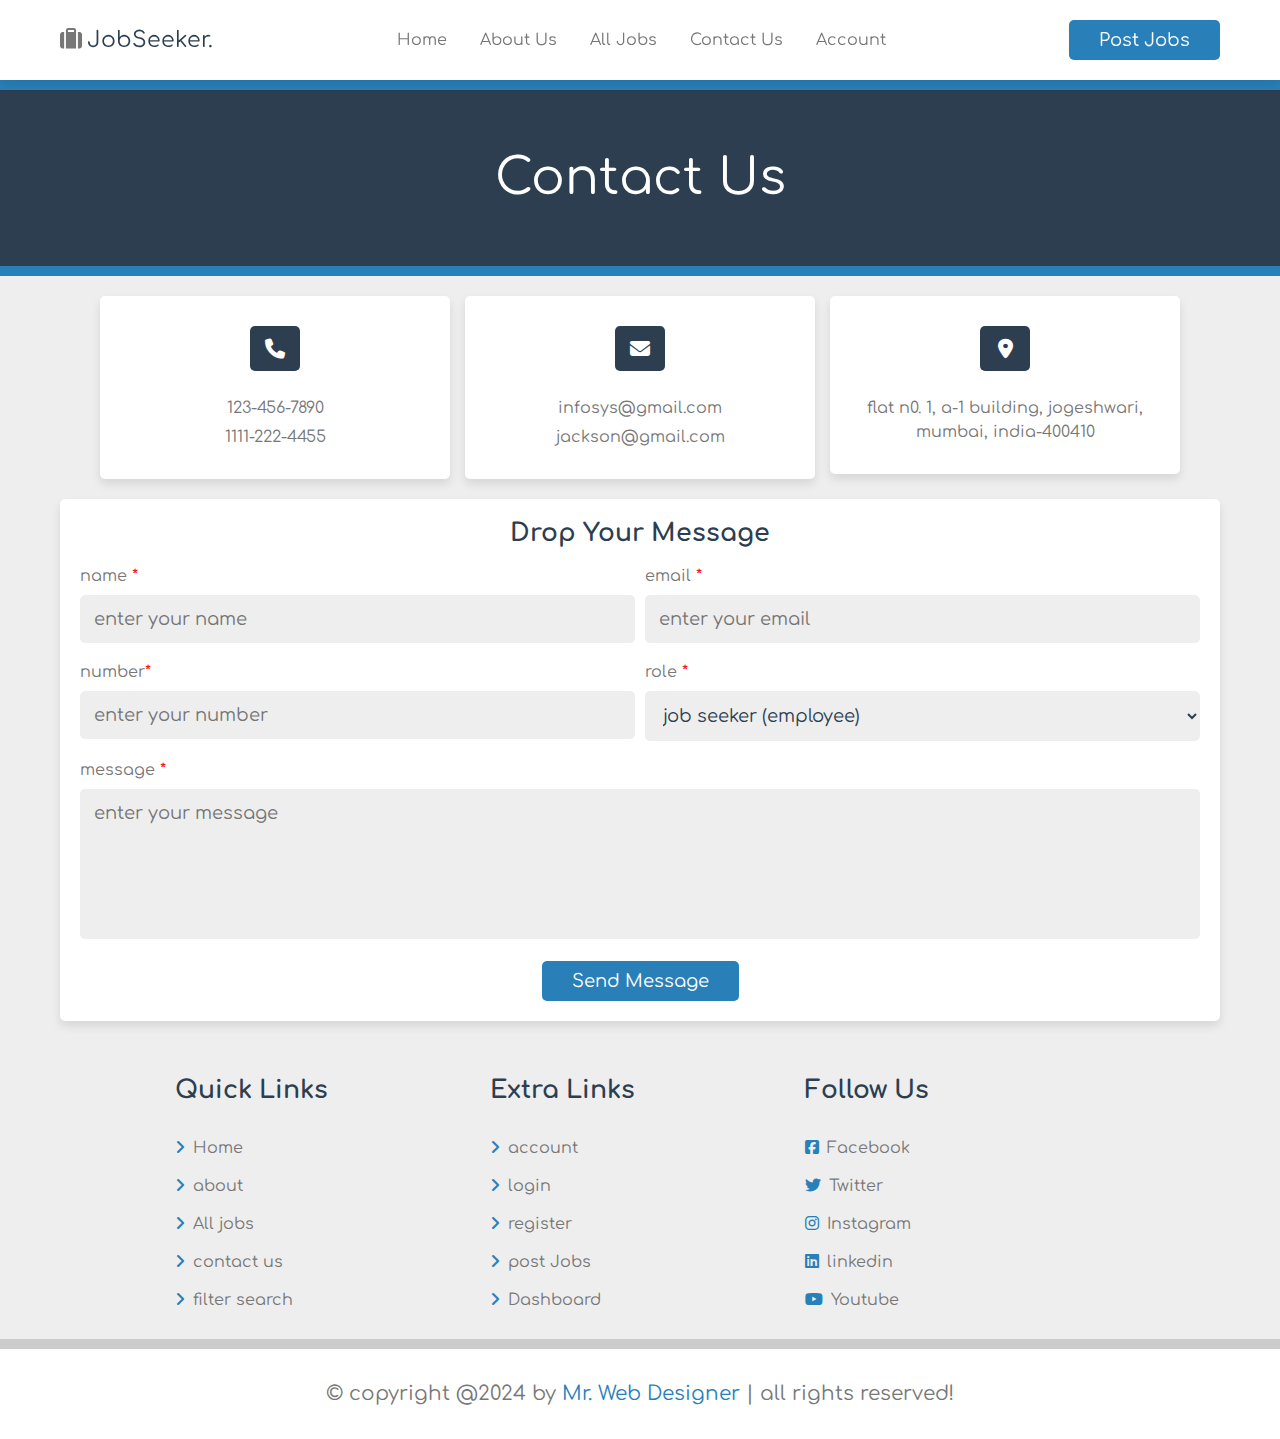
<file: contact.html>
<!DOCTYPE html>
<html lang="en">
<head>
    <meta charset="UTF-8">
    <meta name="viewport" content="width=device-width, initial-scale=1.0">
    <title>Contact Us</title>
    
    <link rel="stylesheet" href="style.css">
</head>
<body>
    <header class="header">
        <section class="flex">
            <div id="menu-btn" class="fa fa-bars" aria-hidden="true"></div>
            <a href="index.html" class="logo"><i class="fa fa-suitcase" aria-hidden="true"></i>JobSeeker.</a>
            <nav class="navbar">
                <a href="index.html">Home</a>
                <a href="about.html">About us</a>
                <a href="job.html">All Jobs</a>
                <a href="contact.html">Contact Us</a>
                <a href="login.html"> Account</a>
            </nav>
            <a href="#" class="btn" style="margin-top: 0;">Post Jobs</a>
        </section>
    </header>


<!--------------contact section starts----------------->

<div class="section-title">Contact us</div>
<section class="contact">
    <div class="box-container">
        <div class="box">
            <i class="fas fa-phone"></i>
            <a href="tel:1234567890">123-456-7890</a>
            <a href="tel:11112334455">1111-222-4455</a>
        </div>
        <div class="box">
            <i class="fas fa-envelope"></i>
            <a href="mailto:infosys@gmail.com">infosys@gmail.com</a>
            <a href="mailto:jackson@gmail.com">jackson@gmail.com</a>
        </div>
        <div class="box">
            <i class="fas fa-map-marker-alt"></i>
            <a href="#">flat n0. 1, a-1 building, jogeshwari, mumbai, india-400410</a>
        </div>
    </div>
    <form action="" method="post">
        <h3>drop your message</h3>
        <div class="flex">
            <div class="box">
                <p>name <span>*</span></p>
                <input type="text" name="name" required maxlength="20" placeholder="enter your name" class="input">
            </div>
            <div class="box">
                <p>email <span>*</span></p>
                <input type="text" name="name" required maxlength="50" placeholder="enter your email" class="input">
            </div>
            <div class="box">
                <p> number<span>*</span></p>
                <input type="text" name="name" required min="0" max="9999999999" placeholder="enter your number" class="input">
            </div>
            <div class="box">
                <p>role <span>*</span></p>
                <select name="role" required class="input">
                    <option value="employee">job seeker (employee)</option>
                    <option value="employee">job provide ( employer)</option>
                </select>
            </div>
        </div>
        <p>message <span>*</span></p>
        <textarea name="message" class="input" required maxlength="1000" placeholder="enter your message" 
        cols="30" rows="10"></textarea>
        <input type="submit" value="send message" name="send" class="btn">
    </form>
</section>


<!---------------contact section ends---------------------->


<!----footer section starts--->
<footer class="footer">
    <section class="grid">
        <div class="box">
            <h3>Quick Links</h3>
            <a href="index.html"><i class="fa fa-angle-right" aria-hidden="true"></i>Home</a>
            <a href="about.html"><i class="fa fa-angle-right" aria-hidden="true"></i>about</a>
            <a href="job.html"><i class="fa fa-angle-right" aria-hidden="true"></i>All jobs</a>
            <a href="contact.html"><i class="fa fa-angle-right" aria-hidden="true"></i>contact us</a>
            <a href="#"><i class="fa fa-angle-right" aria-hidden="true"></i>filter search</a>
        </div>
        <div class="box">
            <h3>Extra Links</h3>
            <a href="#"><i class="fa fa-angle-right" aria-hidden="true"></i>account</a>
            <a href="login.html"><i class="fa fa-angle-right" aria-hidden="true"></i>login</a>
            <a href="register.html"><i class="fa fa-angle-right" aria-hidden="true"></i>register</a>
            <a href="#"><i class="fa fa-angle-right" aria-hidden="true"></i>post Jobs</a>
            <a href="#"><i class="fa fa-angle-right" aria-hidden="true"></i>Dashboard</a>
        </div>
        <div class="box">
            <h3>Follow Us</h3>
            <a href="#"><i class="fab fa-facebook-square" aria-hidden="true"></i>Facebook</a>
            <a href="#"><i class="fab fa-twitter" aria-hidden="true"></i>Twitter</a>
            <a href="#"><i class="fab fa-instagram" aria-hidden="true"></i>Instagram</a>
            <a href="#"><i class="fab fa-linkedin" aria-hidden="true"></i>linkedin</a>
            <a href="#"><i class="fab fa-youtube" aria-hidden="true"></i>Youtube</a>
        </div>
    </section>

    <div class="credit">&copy; copyright @2024 by <span>mr. web designer</span> | all rights reserved!</div>
</footer>



    <script type="module" src="script.js"></script>
    
</body>
</html>
</file>
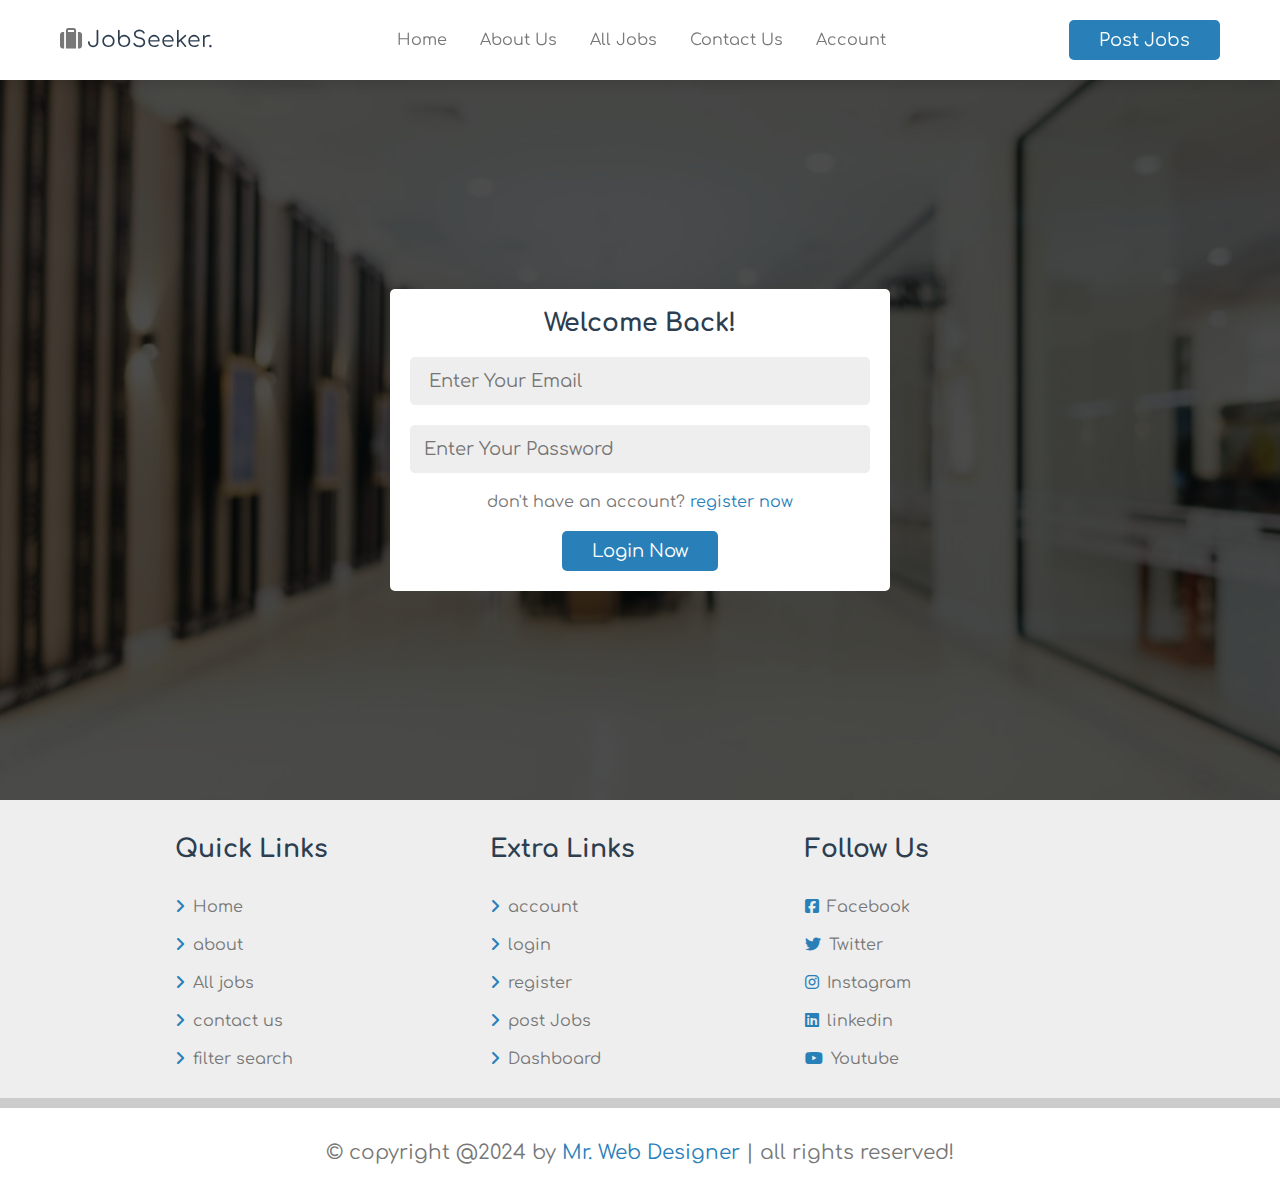
<file: login.html>
<!DOCTYPE html>
<html lang="en">
<head>
    <meta charset="UTF-8">
    <meta name="viewport" content="width=device-width, initial-scale=1.0">
    <title>Login</title>
    
    <link rel="stylesheet" href="style.css">
</head>
<body>
    <header class="header">
        <section class="flex">
            <div id="menu-btn" class="fa fa-bars" aria-hidden="true"></div>
            <a href="index.html" class="logo"><i class="fa fa-suitcase" aria-hidden="true"></i>JobSeeker.</a>
            <nav class="navbar">
                <a href="index.html">Home</a>
                <a href="about.html">About us</a>
                <a href="job.html">All Jobs</a>
                <a href="contact.html">Contact Us</a>
                <a href="login.html"> Account</a>
            </nav>
            <a href="#" class="btn" style="margin-top: 0;">Post Jobs</a>
        </section>
    </header>


<!----------------login section starts-------------------->
<div class="account-form-container">
<section class="account-form">
    <form action="" method="post">
        <h3>welcome back!</h3>
        <input type="email" required name="email" maxlength="50" placeholder=" enter your email" class="input">
        <input type="password" required name="pass" maxlength="20" placeholder="enter your password" class="input">
        <p>don't have an account? <a href="register.html">register now</a></p>
        <input type="submit" value="login now" name="submit" class="btn">
    </form>
</section>
</div>






<!----------------login section ends------------------>



<!----footer section  starts--->
<footer class="footer">
    <section class="grid">
        <div class="box">
            <h3>Quick Links</h3>
            <a href="index.html"><i class="fa fa-angle-right" aria-hidden="true"></i>Home</a>
            <a href="about.html"><i class="fa fa-angle-right" aria-hidden="true"></i>about</a>
            <a href="jobs.html"><i class="fa fa-angle-right" aria-hidden="true"></i>All jobs</a>
            <a href="contact.html"><i class="fa fa-angle-right" aria-hidden="true"></i>contact us</a>
            <a href="#"><i class="fa fa-angle-right" aria-hidden="true"></i>filter search</a>
        </div>
        <div class="box">
            <h3>Extra Links</h3>
            <a href="#"><i class="fa fa-angle-right" aria-hidden="true"></i>account</a>
            <a href="login.html"><i class="fa fa-angle-right" aria-hidden="true"></i>login</a>
            <a href="register.html"><i class="fa fa-angle-right" aria-hidden="true"></i>register</a>
            <a href="#"><i class="fa fa-angle-right" aria-hidden="true"></i>post Jobs</a>
            <a href="#"><i class="fa fa-angle-right" aria-hidden="true"></i>Dashboard</a>
        </div>
        <div class="box">
            <h3>Follow Us</h3>
            <a href="#"><i class="fab fa-facebook-square" aria-hidden="true"></i>Facebook</a>
            <a href="#"><i class="fab fa-twitter" aria-hidden="true"></i>Twitter</a>
            <a href="#"><i class="fab fa-instagram" aria-hidden="true"></i>Instagram</a>
            <a href="#"><i class="fab fa-linkedin" aria-hidden="true"></i>linkedin</a>
            <a href="#"><i class="fab fa-youtube" aria-hidden="true"></i>Youtube</a>
        </div>
    </section>

    <div class="credit">&copy; copyright @2024 by <span>mr. web designer</span> | all rights reserved!</div>
</footer>



    <script type="module" src="script.js"></script>
    
</body>
</html>
</file>
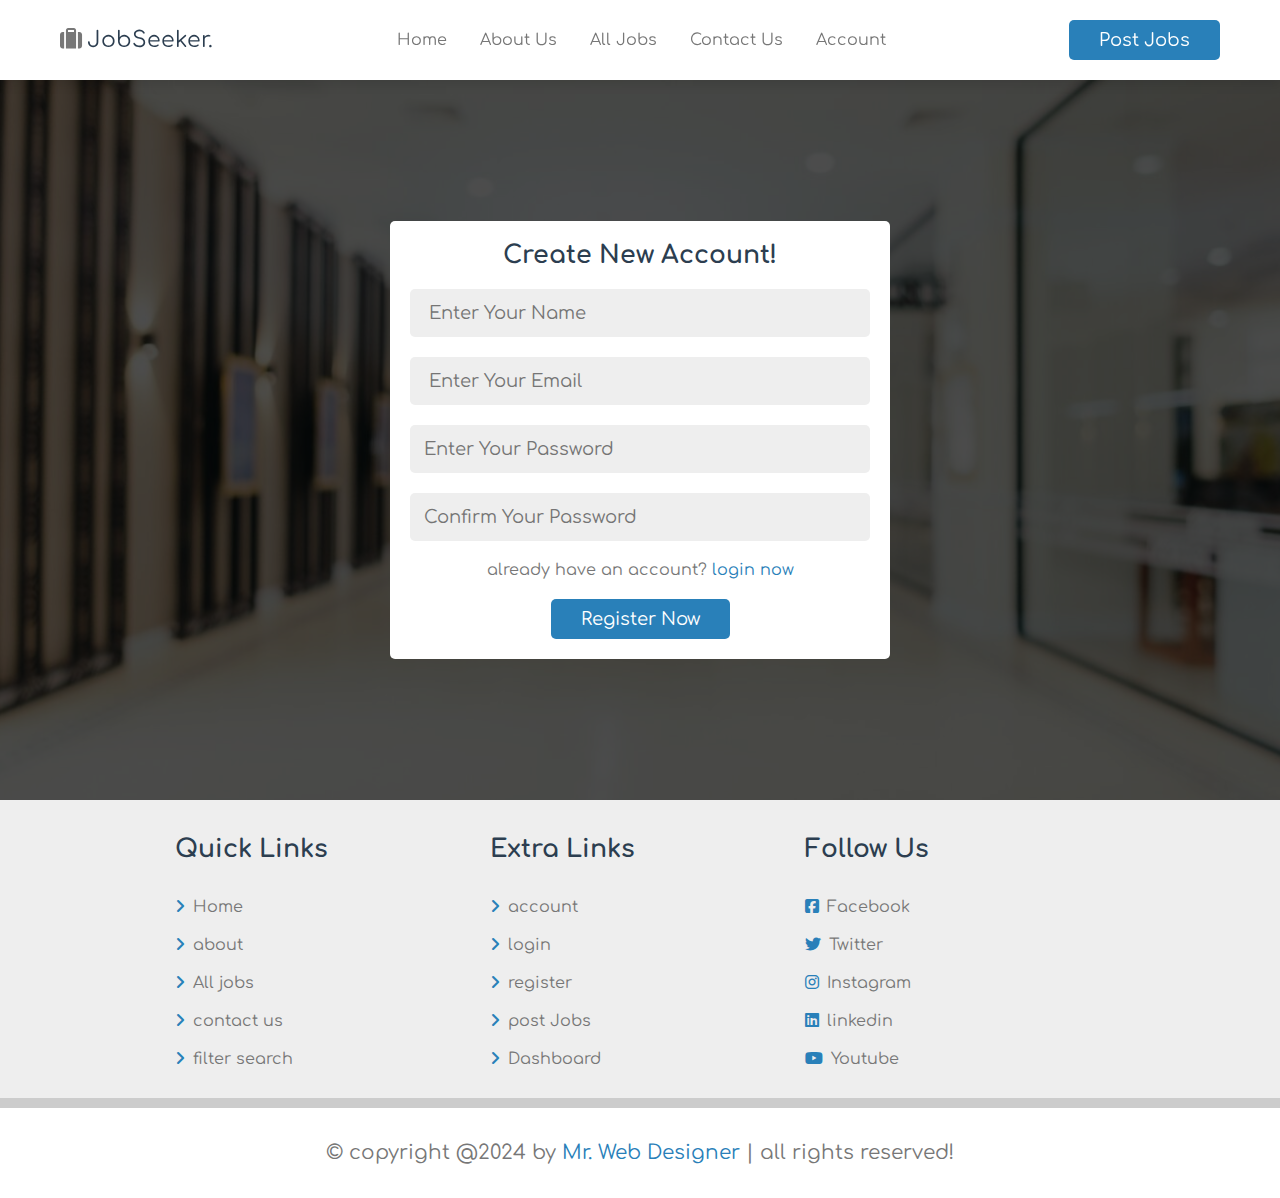
<file: register.html>
<!DOCTYPE html>
<html lang="en">
<head>
    <meta charset="UTF-8">
    <meta name="viewport" content="width=device-width, initial-scale=1.0">
    <title>Register</title>
    
    <link rel="stylesheet" href="style.css">
</head>
<body>
    <header class="header">
        <section class="flex">
            <div id="menu-btn" class="fa fa-bars" aria-hidden="true"></div>
            <a href="index.html" class="logo"><i class="fa fa-suitcase" aria-hidden="true"></i>JobSeeker.</a>
            <nav class="navbar">
                <a href="index.html">Home</a>
                <a href="about.html">About us</a>
                <a href="job.html">All Jobs</a>
                <a href="contact.html">Contact Us</a>
                <a href="login.html"> Account</a>
            </nav>
            <a href="#" class="btn" style="margin-top: 0;">Post Jobs</a>
        </section>
    </header>



<!----------------login section starts-------------------->
<div class="account-form-container">
    <section class="account-form">
        <form action="" method="post">
            <h3>create new account!</h3>
            <input type="text" required name="name" maxlength="50" placeholder=" enter your name" class="input">
            <input type="email" required name="email" maxlength="50" placeholder=" enter your email" class="input">
            <input type="password" required name="pass" maxlength="20" placeholder="enter your password" class="input">
            <input type="password" required name="c_pass" maxlength="20" placeholder="confirm your password" class="input">
            <p>already have an account? <a href="login.html">login now</a></p>
            <input type="submit" value="register now" name="submit" class="btn">
        </form>
    </section>
    </div>
    
    
    
    
    
    
    <!----------------login section ends------------------>
    



<!----footer section starts--->
<footer class="footer">
    <section class="grid">
        <div class="box">
            <h3>Quick Links</h3>
            <a href="index.html"><i class="fa fa-angle-right" aria-hidden="true"></i>Home</a>
            <a href="about.html"><i class="fa fa-angle-right" aria-hidden="true"></i>about</a>
            <a href="jobs.html"><i class="fa fa-angle-right" aria-hidden="true"></i>All jobs</a>
            <a href="contact.html"><i class="fa fa-angle-right" aria-hidden="true"></i>contact us</a>
            <a href="#"><i class="fa fa-angle-right" aria-hidden="true"></i>filter search</a>
        </div>
        <div class="box">
            <h3>Extra Links</h3>
            <a href="#"><i class="fa fa-angle-right" aria-hidden="true"></i>account</a>
            <a href="login.html"><i class="fa fa-angle-right" aria-hidden="true"></i>login</a>
            <a href="register.html"><i class="fa fa-angle-right" aria-hidden="true"></i>register</a>
            <a href="#"><i class="fa fa-angle-right" aria-hidden="true"></i>post Jobs</a>
            <a href="#"><i class="fa fa-angle-right" aria-hidden="true"></i>Dashboard</a>
        </div>
        <div class="box">
            <h3>Follow Us</h3>
            <a href="#"><i class="fab fa-facebook-square" aria-hidden="true"></i>Facebook</a>
            <a href="#"><i class="fab fa-twitter" aria-hidden="true"></i>Twitter</a>
            <a href="#"><i class="fab fa-instagram" aria-hidden="true"></i>Instagram</a>
            <a href="#"><i class="fab fa-linkedin" aria-hidden="true"></i>linkedin</a>
            <a href="#"><i class="fab fa-youtube" aria-hidden="true"></i>Youtube</a>
        </div>
    </section>

    <div class="credit">&copy; copyright @2024 by <span>mr. web designer</span> | all rights reserved!</div>
</footer>



    <script type="module" src="script.js"></script>
    
</body>
</html>
</file>
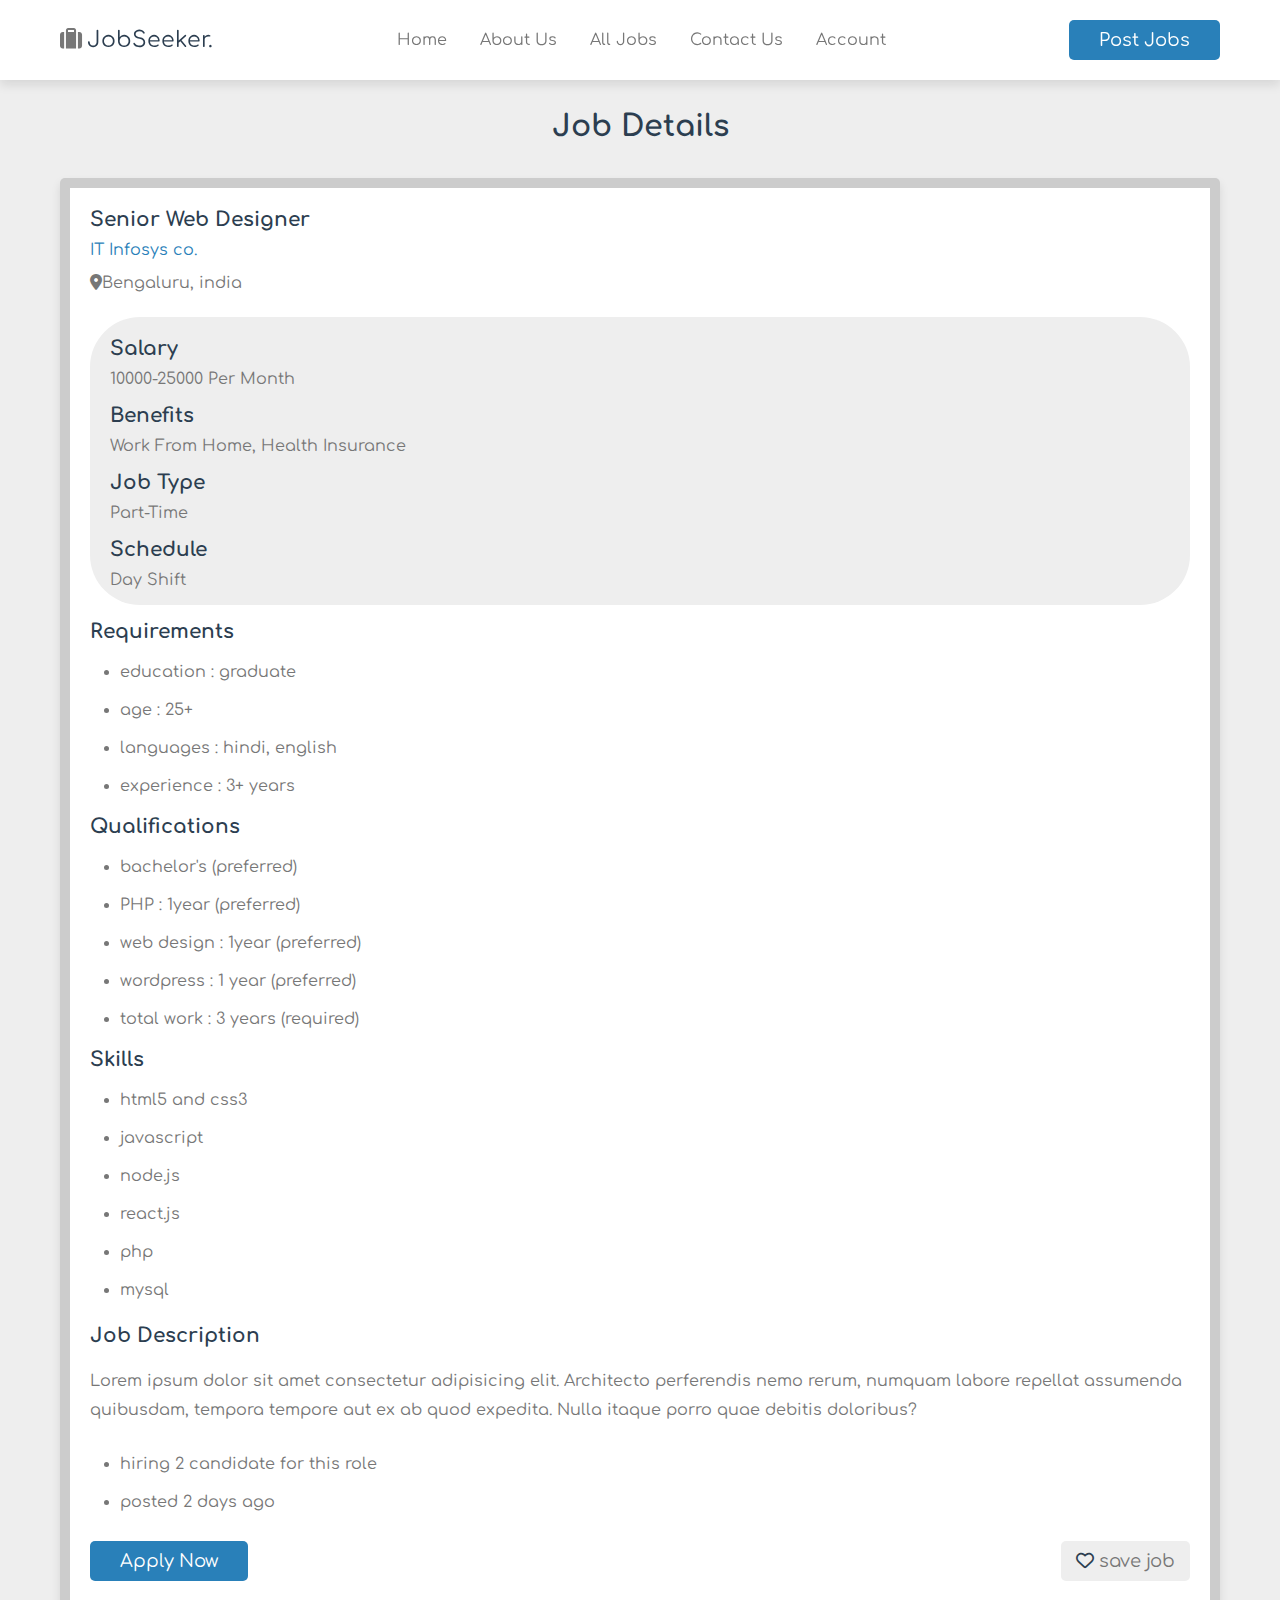
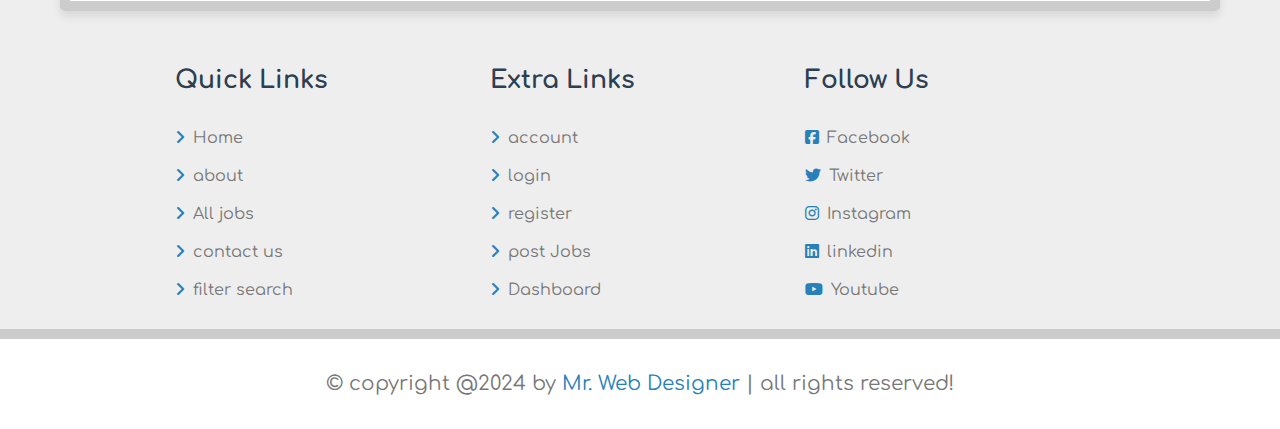
<file: viewjobs.html>
<!DOCTYPE html>
<html lang="en">
<head>
    <meta charset="UTF-8">
    <meta name="viewport" content="width=device-width, initial-scale=1.0">
    <title>View Jobs</title>
    
    <link rel="stylesheet" href="style.css">
</head>
<body>
    <header class="header">
        <section class="flex">
            <div id="menu-btn" class="fa fa-bars" aria-hidden="true"></div>
            <a href="index.html" class="logo"><i class="fa fa-suitcase" aria-hidden="true"></i>JobSeeker.</a>
            <nav class="navbar">
                <a href="index.html">Home</a>
                <a href="about.html">About us</a>
                <a href="job.html">All Jobs</a>
                <a href="contact.html">Contact Us</a>
                <a href="login.html"> Account</a>
            </nav>
            <a href="#" class="btn" style="margin-top: 0;">Post Jobs</a>
        </section>
    </header>

<!---------------view jobs section starts-------------->

<section class="job-details">
    <h1 class="heading">Job details</h1>
    <div class="details">
        <div class="job-info">
        <h3>Senior web designer</h3>
        <a href="view_company.html">IT Infosys co.</a>
        <p><i class="fas fa-map-marker-alt"></i>Bengaluru, india</p>
        </div>
        <div class="basic-details">
            <h3>salary</h3>
            <p>10000-25000 per month</p>
            <h3>benefits</h3>
            <p>Work From Home, Health insurance</p>
            <h3>job type</h3>
            <p>part-time</p>
            <h3>schedule</h3>
            <p>day shift</p>
        </div>
        <ul>
            <h3>requirements</h3>
            <li>education : <span>graduate</span></li>
            <li>age : <span>25+</span></li>
            <li>languages : <span>hindi, english</span></li>
            <li>experience : <span>3+ years</span></li>
        </ul>
        <ul>
            <h3>qualifications</h3>
            <li>bachelor's (preferred)</li>
            <li>PHP : 1year (preferred)</li>
            <li>web design : 1year (preferred)</li>
            <li>wordpress : 1 year (preferred)</li>
            <li>total work : 3 years (required)</li>
        </ul>
        <ul>
            <h3>skills</h3>
            <li>html5 and css3</li>
            <li>javascript</li>
            <li>node.js</li>
            <li>react.js</li>
            <li>php</li>
            <li>mysql</li>
        </ul>
        <div class="description">
            <h3>job description</h3>
            <p>Lorem ipsum dolor sit amet consectetur adipisicing elit. Architecto perferendis nemo rerum, 
                numquam labore repellat assumenda quibusdam, tempora tempore aut ex ab quod expedita. 
                Nulla itaque porro quae debitis doloribus?</p>
            <ul>
                <li>hiring 2 candidate for this role</li>
                <li>posted 2 days ago</li>
            </ul>
        </div>
        <form action="" method="post" class="flex-btn">
            <input type="submit" value="apply now" name="apply" class="btn">
            <button type="submit" class="save"><i class="far fa-heart"></i><span>save job</span></button>
        </form>
    </div>

</section>

<!----------------view jobs section ends-------------------->



<!----footer section starts--->
<footer class="footer">
    <section class="grid">
        <div class="box">
            <h3>Quick Links</h3>
            <a href="index.html"><i class="fa fa-angle-right" aria-hidden="true"></i>Home</a>
            <a href="about.html"><i class="fa fa-angle-right" aria-hidden="true"></i>about</a>
            <a href="job.html"><i class="fa fa-angle-right" aria-hidden="true"></i>All jobs</a>
            <a href="contact.html"><i class="fa fa-angle-right" aria-hidden="true"></i>contact us</a>
            <a href="#"><i class="fa fa-angle-right" aria-hidden="true"></i>filter search</a>
        </div>
        <div class="box">
            <h3>Extra Links</h3>
            <a href="#"><i class="fa fa-angle-right" aria-hidden="true"></i>account</a>
            <a href="login.html"><i class="fa fa-angle-right" aria-hidden="true"></i>login</a>
            <a href="register.html"><i class="fa fa-angle-right" aria-hidden="true"></i>register</a>
            <a href="#"><i class="fa fa-angle-right" aria-hidden="true"></i>post Jobs</a>
            <a href="#"><i class="fa fa-angle-right" aria-hidden="true"></i>Dashboard</a>
        </div>
        <div class="box">
            <h3>Follow Us</h3>
            <a href="#"><i class="fab fa-facebook-square" aria-hidden="true"></i>Facebook</a>
            <a href="#"><i class="fab fa-twitter" aria-hidden="true"></i>Twitter</a>
            <a href="#"><i class="fab fa-instagram" aria-hidden="true"></i>Instagram</a>
            <a href="#"><i class="fab fa-linkedin" aria-hidden="true"></i>linkedin</a>
            <a href="#"><i class="fab fa-youtube" aria-hidden="true"></i>Youtube</a>
        </div>
    </section>

    <div class="credit">&copy; copyright @2024 by <span>mr. web designer</span> | all rights reserved!</div>
</footer>



    <script type="module" src="script.js"></script>
    
</body>
</html>
</file>
<file: style.css>
@import url('https://cdnjs.cloudflare.com/ajax/libs/font-awesome/6.7.2/css/all.min.css');

@import url('https://fonts.googleapis.com/css2?family=Comfortaa:wght@300..700&family=Poppins:ital,wght@0,100;0,200;0,300;0,400;0,500;0,600;0,700;0,800;0,900;1,100;1,200;1,300;1,400;1,500;1,600;1,700;1,800;1,900&display=swap');


:root{
    --main-color:#2980b9;
    --red: red;
    --light-color: #777;
    --light-bg: #eee;
    --black: #2c3e50;
    --white:#fff;
    --box-shadow:0 .5rem 1rem rgba(0, 0, 0, .1);
    --border: 1rem solid rgba(0,0,0,.2);
}
*{
    font-family: 'Comfortaa', cursive;
    margin: 0;
    padding: 0;
    box-sizing: border-box;
    text-decoration: none;
    outline: none;
    border: none;
}

*::selection{
    background-color: var(--main-color);
    color: var(--white);
}

::webkit-scrollbar{
    width: 1rem;
    height: .5rem;
}

::-webkit-scrollbar-track{
    background-color: transparent;
}

::-webkit-scrollbar-thumb{
    background-color: var(--main-color);
}

html{
    font-size: 62.5%;
    overflow-x: hidden;
    scroll-padding-top: 7rem;
    scroll-behavior: smooth;
}

body{
    background-color: var(--light-bg);
}

section{
    padding: 2rem;
    margin: 0 auto;
    max-width: 1200px;
}

.heading{
    text-align: center;
    margin-bottom: 2.5rem;
    font-size: 3rem;
    color: var(--black);
    text-transform: capitalize;
    padding: 1rem 0;
}

.section-title{
    border-top: 1rem solid var(--main-color);
    border-bottom: 1rem solid var(--main-color);
    background-color: var(--black);
    color: var(--white);
    text-align: center;
    padding: 6rem 2rem;
    font-size: 5rem;
    text-transform: capitalize;
}
.btn{
    margin-top: 1rem;
    display: inline-block;
    padding: 1rem 3rem;
    cursor: pointer;
    font-size: 1.8rem;
    color: #fff;
    background-color: var(--main-color);
    border-radius: .5rem;
    text-transform: capitalize;
    text-align: center;
}
.btn:hover{
    background-color: var(--black);
}

.flex-btn{
    display: flex;
    align-items: center;
    justify-content: space-between;
    column-gap: 1rem;
    flex-wrap: wrap;
}

.header{
    position: sticky;
    top: 0;
    left: 0;
    right: 0;
    background: var(--white);
    box-shadow: var(--box-shadow);
    z-index: 1000;
}
.header .flex{
    position: relative;
    display: flex;
    align-items: center;
    justify-content: space-between;
}
 #menu-btn{
    font-size: 2.5rem;
    color: var(--black);
    cursor: pointer;
    display: none;
 }
.header .flex .logo{
    font-size: 2.2rem;
    color: var(--black);
}
.header .flex .logo i{
    margin-right: .5rem;
    color: var(--light-color);
}

.header .flex .navbar a{
    display: inline-block;
    padding: 1rem 1.5rem;
    font-size: 1.6rem;
    color: var(--light-color);
    border-radius: .5rem;
    text-transform: capitalize;
}
.header .flex .navbar a:hover{
    background-color: var(--main-color);
    color: var(--white);
}


/* about section */
.home-container{
    background: url(https://www.joveo.com/wp-content/uploads/2022/11/diversity-training.jpg), rgba(0,0,0,.7) no-repeat;
    background-size: cover;
    background-position: center;
    background-attachment: fixed;
    background-blend-mode: color;
}

.home-container .home{
    min-height: 85vh;
    display: flex;
    align-items: center;
    justify-content: center;
}

.home-container .home form{
    background-color: var(--white);
    width: 50rem;
    border-radius: .5rem;
    padding: 2rem;
    text-align: center;
}

.home-container .home form h3{
    font-size: 2.5rem;
    color: var(--black);
    margin-bottom: 1rem;
    text-transform: capitalize;
}

.home-container .home form p{
    text-align: left;
    font-size: 1.6rem;
    color: var(--light-color);
    padding-top: 1rem;
}

.home-container .home form p span{
    color: var(--red);
}

.home-container .home form .input{
    width: 100%;
    border-radius: 5rem;
    margin: 1rem 0;
    background-color: var(--light-bg);
    padding: 1.4rem;
    font-size: 1.8rem;
    color: var(--black);
}

.category .box-container{
    display: grid;
    grid-template-columns: repeat(auto-fit, 25rem);
    justify-content: center;
    align-items: flex-start;
    gap: 1.5rem;
}

.category .box-container .box{
    border-radius: .5rem;
    box-shadow: var(--box-shadow);
    border: var(--light-bg);
    padding: 2rem;
    background: var(--white);
    display: flex;
    align-items: center;
    gap: 2rem;
}

.category .box-container .box i{
    height: 4.5rem;
    width: 5rem;
    line-height: 4.5rem;
    font-size: 1.8rem;
    color: var(--black);
    border-radius: .5rem;
    background-color: var(--light-bg);
    text-align: center;
}

.category .box-container .box h3{
    font-size: 1.8rem;
    color: var(--black);
    padding-bottom: .4rem;
}

.category .box-container .box span{
    color: var(--light-color);
    font-size: 1.6rem;
}

.category .box-container .box:hover{
    background-color: var(--black);
}

.category .box-container .box:hover span{
    color: var(--white);
}
.category .box-container .box:hover h3{
    color: var(--white);
}


.category .box-container .box:hover i{
    background-color: var(--white);
}

.job-container .box-container{
    display: grid;
    grid-template-columns: repeat(auto-fit, 35rem);
    gap: 1.5rem;
    align-items: flex-start;
    justify-items: center;
}

.job-container .box-container .box{
    background-color: var(--white);
    border-radius: .5rem;
    border: var(--light-bg);
    padding: 2rem;
    box-shadow: var(--box-shadow);
    overflow-x: hidden;
}

.job-container .box-container .box .company{
    display: flex;
    align-items: center;
    gap: 1.5rem;
    margin-bottom: 1.5rem;
}



.job-container .box-container .box .company img{
    height: 6rem;
    width: 6rem;
    object-fit: contain;
}

.job-container .box-container .box .company h3{
    font-size: 1.8rem;
    color: --black;
    text-decoration: ellipsis;
    overflow-x: hidden;
    text-transform: capitalize;
    padding-bottom: .5rem;
}

.job-container .box-container .box .company span{
    color: var(--light-color);
    font-size: 1.8rem;
}

.job-container .box-container .box .company p{
    color: var(--light-color);
    font-size: 1.8rem;
}

.job-container .box-container .box .job-title{
    font-size: 2rem;
    color: var(--black);
    text-transform: capitalize;
    overflow-x: hidden;
    text-overflow: ellipsis;
}

.job-container .box-container .box .location{
    padding: .7rem 0;
    font-size: 1.6rem;
    color: var(--light-color);
}

.job-container .box-container .box .location i{
    margin-right: .5rem;
    color: var(--main-color);
}

.job-container .box-container .box .tags{
    display: flex;
    flex-wrap: wrap;
    gap: 1rem;
    margin: 1.5rem 0;
}

.job-container .box-container .box .tags p{
    padding:  1.3rem;
    border-radius: .5rem;
    background-color: var(--light-bg);
    font-size: 1.6rem;
    color: var(--light-color);
}

.job-container .box-container .box .tags p i{
    margin-right: .5rem;
    color: var(--black);
}

.job-container .box-container .box .fa-heart{
    background-color: var(--light-bg);
    border-radius: .5rem;
    color: var(--light-color);
    font-size: 1.8rem;
    cursor: pointer;
    height: 4rem;
    width: 4.5rem;
    line-height: 4rem;
}

.job-container .box-container .box .fa-heart:hover{
    background-color: var(--black);
    color: --white;
}

.about img{
    width: 100%;
    margin-bottom: 1.5rem;
}

.about .box{
    background-color: var(--white);
    border-radius: .5rem;
    border: var(--light-bg);
    padding: 2rem;
    box-shadow: var(--box-shadow);
}

.about .box h3{
    font-size: 2rem;
    color: --black;
    margin-bottom: 1rem;
    text-transform: capitalize;
}

.about .box p{
    padding: 1rem 0;
    line-height: 1.8rem;
    color: var(--black);
    font-size: 1.6rem;
}

.reviews .box-container{
    display: grid;
    grid-template-columns: repeat(auto-fit, 35rem);
    gap: 1.5rem;
    align-items: flex-start;
    justify-content: center;
}

.reviews .box-container .box{
    background-color: var(--white);
    box-shadow: var(--box-shadow);
    border: var(--black);
    border-radius: .5rem;
    padding: 2rem;
}

.reviews .box-container .box .stars{
    margin-bottom: 1.5rem;
}

.reviews .box-container .box .stars i{
    color: var(--main-color);
    font-size: 1.8rem;
}

.reviews .box-container .box .title{
    text-transform: capitalize;
    font-size: 2rem;
    color: var(--black);
    text-align: right;
}

.reviews .box-container .box p{
    text-align: right;
    font-size: 1.6rem;
    color: var(--light-color);
    padding: 1rem 0;
    line-height: 1.8;
}

.reviews .box-container .box .user{
    display: flex;
    gap: 1.5rem;
    margin-top: 1rem;
    align-items: center;
}

.reviews .box-container .box .user img{
    height: 6rem;
    width: 6rem;
    border-radius: 50%;
    object-fit: cover;
}

.reviews .box-container .box .user h3{
    font-size: 2rem;
    color: var(--black);
    margin-bottom: .5rem;
    text-transform: capitalize;
}

.reviews .box-container .box .user span{
    color: var(--light-color);
    font-size: 1.6rem;
}


.job-filter form{
    background-color: var(--white);
    box-shadow: var(--box-shadow);
    border: var(--border);
    border-radius: .5rem;
    padding: 2rem;
}

.job-filter form .flex{
    display: flex;
    flex-wrap: wrap;
    column-gap: 1rem;
}

.job-filter form .flex .box{
    flex: 1 1 40rem;
}

.job-filter form .flex .box p{
    font-size: 1.6rem;
    color: var(--light-color);
}

.job-filter form .flex .box p span{
    color: var(--red);
}

.job-filter form .flex .box .input{
    width: 100%;
    border-radius: .5rem;
    padding: 1.4rem;
    color: var(--black);
    margin: 1rem 0;
    background-color: var(--light-bg);
    font-size: 1.8rem;
}

.job-filter form .dropdown-container{
    margin-top: 1rem;
    display: flex;
    flex-wrap: wrap;
    gap: 1rem;
}

.job-filter form .dropdown-container .dropdown{
    flex: 1 1 20rem;
    position: relative;
}

.job-filter form .dropdown-container .dropdown .output{
    width: 100%;
    background: var(--light-bg);
    border-radius: 5rem;
    padding: 1.4rem;
    font-size: 1.8rem;
    color: var(--black);
    text-align: center;
    user-select: none;
    cursor: pointer;
}

.job-filter form .dropdown-container .dropdown .output:placeholder-shown{
    text-transform: capitalize;
}

.job-filter form .dropdown-container .dropdown .lists{
    position: absolute;
    top: 100%;
    left: 0; right: 0;
    background-color: var(--white);
    padding: 1rem;
    border-radius: .5rem;
    border: var(--light-bg);
    box-shadow: var(--box-shadow);
    z-index: 10;
    transition: .2s linear;
    transform: scaleY(0);
    transform-origin: top;
}

.job-filter form .dropdown-container .dropdown .lists .items{
    padding: 1.2rem 1.4rem;
    border-radius: .5rem;
    font-size: 1.8rem;
    color: var(--black);
    cursor: pointer;
}

.job-filter form .dropdown-container .dropdown .lists .items:hover{
    background-color: var(--light-bg);
}

.job-filter form .dropdown-container .dropdown .lists :hover,
.job-filter form .dropdown-container .dropdown:hover .lists,
.job-filter form .dropdown-container .dropdown output:focus + .lists,
.job-filter form .dropdown-container .dropdown output:focus-within + .lists{
    transform: scaleY(1);
    transition: .2s linear;
}

.job-details .details{
    background-color: var(--white);
    border-radius: .5rem;
    border: var(--border);
    padding: 2rem;
    box-shadow: var(--box-shadow);
    overflow-x: hidden;
}

.job-details .details h3{
    margin-bottom: 1rem;
    font-size: 2rem;
    color: var(--black);
    text-transform: capitalize;
    overflow-x: hidden;
    text-overflow: ellipsis;
}

.job-details .details .job-info a{
    display: block;
    font-size: 1.6rem;
    color: var(--main-color);
    margin: .5rem 0;
}

.job-details .details .job-info a:hover{
    text-decoration: underline;
}

.job-details .details .job-info p{
    padding: 1rem 0;
    font-size: 1.6rem;
    color: var(--light-color);
}

.job-details .details .basic-details{
    background-color: var(--light-bg);
    margin: 1.5rem 0;
    border-radius: 5rem;
    padding: 2rem;
    padding-bottom: 0;
    text-transform: capitalize;
}

.job-details .details .basic-details p{
    color: var(--light-color);
    padding-bottom: 1.6rem;
    font-size: 1.6rem;
    text-transform: capitalize;
}


.job-details .details ul {
     margin: 1rem 0;
}

.job-details .details ul li{
    padding: 1rem 0;
    font-size: 1.6rem;
    color: var(--light-color);
    margin-left: 3rem;
}

.job-details .details .description{
    margin-top: 1.5rem;
}

.job-details .details .description p{
    font-size: 1.6rem;
    color: var(--light-color);
    line-height: 1.8;
    padding: 1rem 0;
}

.job-details .details .save{
    background-color: var(--light-bg);
    border-radius: .5rem;
    padding: 1rem 1.5rem;
    cursor: pointer;
    font-size: 1.8rem;
    margin-top: 1rem;
}

.job-details .details .save:hover{
    background-color: var(--black);
}

.job-details .details .save i{
    margin-right: .5rem;
    color: var(--black);
}

.job-details .details .save span{
    color: var(--light-color);
}

.job-details .details .save:hover i{
    color: var(--white);
}
.job-details .details .save:hover span{
    color: var(--white);
}

.view-company .details{
    background-color: var(--white);
    box-shadow: var(--box-shadow);
    border: var(--border);
    border-radius: .5rem;
    padding: 2rem;
}

.view-company .details .info{ 
    max-width: 30rem;
    margin: 0 auto;
    border-radius: .5rem;
    background-color: var(--light-bg);
    padding: 3rem 2rem;
    text-align: center;
}

.view-company .details .info img{
    height: 10rem;
    width: 10rem;
    object-fit: contain;
    margin-bottom: 1rem;
}

.view-company .details .info h3{
    padding: 1.5rem 0;
    font-size: 2rem;
    color: var(--black);
}

.view-company .details .info p{
    font-size: 1.6rem;
    color: var(--light-color);
}

.view-company .details .description{
    margin-top: 2rem;
}

.view-company .details .description h3{
    font-size: 2.5rem;
    color: var(--black);
    padding: 1rem 0;
    text-transform: capitalize;
}

.view-company .details .description p{
    padding: .5rem 0;
    font-size: 1.6rem;
    color: var(--light-color);
    line-height: 1.8;
}

.view-company .details ul li{
    margin-left: 3rem;
    font-size: 1.6rem;
    color: var(--light-color);
    padding-top: 1.5rem;
}

.contact .box-container{
    display: grid;
    grid-template-columns: repeat(auto-fit, 35rem);
    gap: 1.5rem;
    align-items: flex-start;
    justify-content: center;
}

.contact .box-container .box{
    background-color: var(--white);
    border: var(--light-bg);
    border-radius: .5rem;
    box-shadow: var(--box-shadow);
    padding: 3rem 2rem;
    text-align: center;
}

.contact .box-container .box i{
    height: 4.5rem;
    width: 5rem;
    line-height: 4.5rem;
    font-size: 2rem;
    color: var(--white);
    background-color: var(--black);
    border-radius: .5rem;
    margin-bottom: 2rem;
}

.contact .box-container .box a{
    display: block;
    padding-top: .5rem;
    font-size: 1.6rem;
    color: var(--light-color);
    line-height: 1.5;
}

.contact form{
    margin-top: 2rem;
    background-color: var(--white);
    border: var(--light-bg);
    border-radius: .5rem;
    box-shadow: var(--box-shadow);
    padding: 2rem;
    text-align: center;
}

.contact form h3{
    font-size: 2.5rem;
    color: var(--black);
    text-transform: capitalize;
    margin-bottom: 1rem;
}

.contact form .flex{
    display: flex;
    flex-wrap: wrap;
    column-gap: 1rem;
}

.contact form .flex .box{
    flex: 1 1 40rem;
}

.contact form .input{
    width: 100%;
    border-radius: .5rem;
    padding: 1.4rem;
    color: var(--black);
    font-size: 1.8rem;
    background-color: var(--light-bg);
    margin: 1rem 0;
}

.contact form p{
    text-align: left;
    font-size: 1.6rem;
    padding-top: 1rem;
    color: var(--light-color);
}

.contact form p span{
    color: var(--red);
}

.contact form textarea{
    height: 15rem;
    resize: none;
}

.account-form-container{
    background: url('images/account.jpg'), rgba(0,0,0,.7) no-repeat;
    background-size: cover;
    background-position: center;
    background-attachment: fixed;
    background-blend-mode: color;
}

.account-form-container .account-form{
    min-height: 80vh;
    display: flex;
    align-items: center;
    justify-content: center;
}

.account-form-container .account-form form{
    background-color: var(--white);
    border-radius: .5rem;
    padding: 2rem;
    width: 50rem;
    text-align: center;
}

.account-form-container .account-form form h3{
    font-size: 2.5rem;
    color: var(--black);
    text-transform: capitalize;
    margin-bottom: 1rem;
}

.account-form-container .account-form form .input{
    width: 100%;
    margin: 1rem 0;
    font-size: 1.8rem;
    padding: 1.4rem;
    background-color: var(--light-bg);
    border-radius: .5rem;
    text-transform: capitalize;
}

.account-form-container .account-form form p{
    padding: 1rem 0;
    font-size: 1.6rem;
    color: var(--light-color);
}

.account-form-container .account-form form p a{
    color: var(--main-color);
}

.account-form-container .account-form form p a:hover{
    color: var(--black);
    text-decoration: underline;
}


.footer .grid{
    display: grid;
    grid-template-columns: repeat(auto-fit, 30rem);
    gap: 1.5rem;
    justify-content: center;
    align-items: flex-start;
}

.footer .grid .box h3{
    font-size: 2.5rem;
    color: var(--black);
    margin: 1.5rem 0;
    padding-bottom: 1rem;
    text-transform: capitalize;
}

.footer .grid .box a{
    display: block;
    padding: 1rem 0;
    font-size: 1.6rem;
    color: var(--light-color);
}
.footer .grid .box a i{
    color: var(--main-color);
    margin-right: .8rem;
    transition: 2s linear;
}

.footer .grid .box a:hover i{
    margin-right: 3rem;
}

.footer .credit{
    text-align: center;
    padding: 3rem 2rem;
    border-top: var(--border);
    background-color: var(--white);
    font-size: 2rem;
    color: var(--light-color);
    line-height: 1.5;
}

.footer .credit span{
    color: var(--main-color);
    text-transform: capitalize;
}






/*media queries */
@media (max-width:750px){
    html{
        font-size: 55%;
    }

    .section-title{
        font-size: 5rem;
    }
}
@media (max-width:990px){
    #menu-btn{
        display: inline-block;
    }
    .header .flex .navbar{
        position: absolute;
        top: 99%;
        left: 0; right: 0;
        border-top: var(--white);
        padding: 1rem .5rem;
        clip-path: polygon(0 0, 100% 0, 100% 0, 0 0);
        transition: .2s linear;
    }
    .header .flex .navbar.active{
        clip-path: polygon(0 0, 100% 0, 100% 100%, 0 100%);
    }
    .header .flex .navbar a{
        display: block;
        padding: 1.5rem 2rem;
    }
    .category .box-container{
        grid-template-columns: repeat(auto-fit, 16rem);
    }

    .category .box-container .box{
        flex-flow: column;
        text-align: center;
    }
    .section-title{
        font-size: 4rem;
        padding: 4rem 2rem;
    }
}

@media (max-width:450px){
    html{
        font-size: 50%;
    }
    .section-title{
        font-size: 3.5rem;
    }
}
</file>
